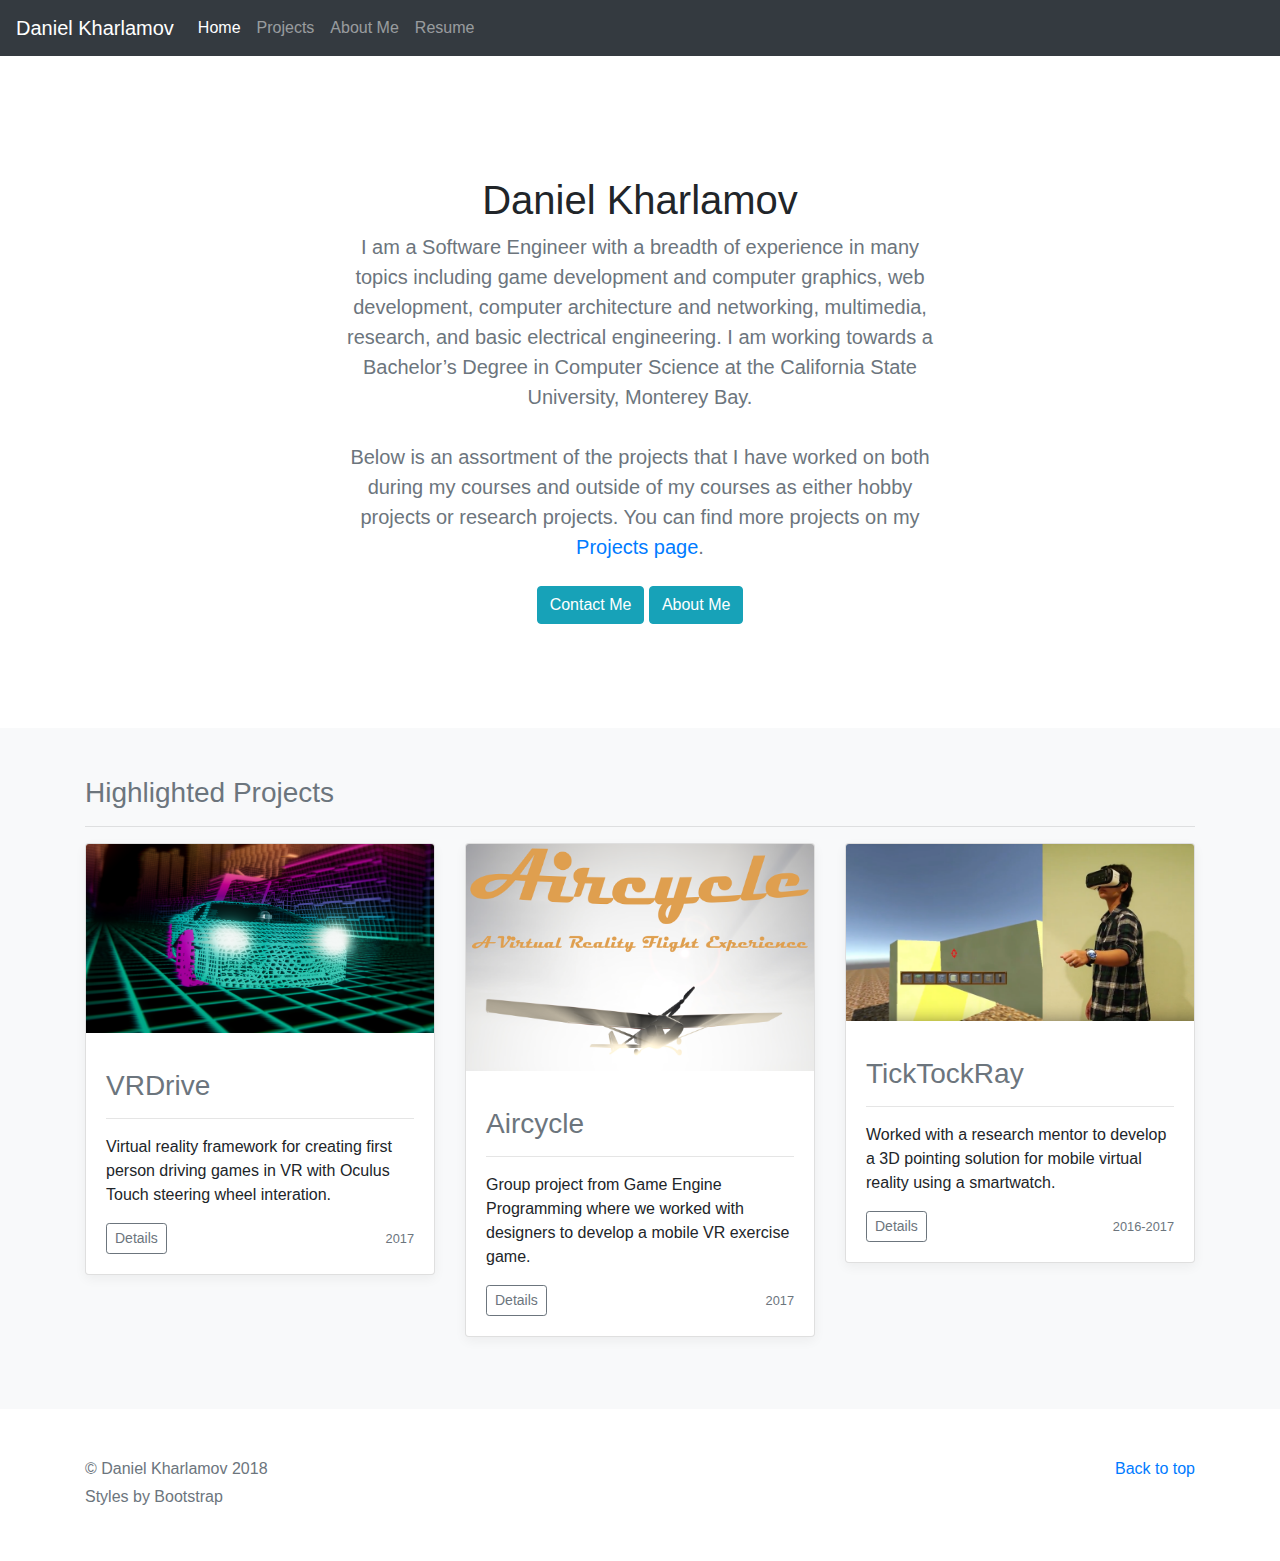
<file: index.html>
<!doctype html>
<html lang="en">
  <!-- The theme and styles of this site are designed and the work of bootstrap. I take
        no credit for the design and bootstrap related code. Only the personal content
        can be attributed to me, Daniel Kharlamov.-->
  <head>
    <meta charset="utf-8">
    <meta name="viewport" content="width=device-width, initial-scale=1, shrink-to-fit=no">
    <meta name="author" content="Daniel Kharlamov">
    <link rel="icon" href="img/favicon.png">

    <title>Daniel Kharlamov</title>
    <script src="https://code.jquery.com/jquery-3.2.1.slim.min.js" integrity="sha384-KJ3o2DKtIkvYIK3UENzmM7KCkRr/rE9/Qpg6aAZGJwFDMVNA/GpGFF93hXpG5KkN" crossorigin="anonymous"></script>
    <script src="https://cdnjs.cloudflare.com/ajax/libs/popper.js/1.12.9/umd/popper.min.js" integrity="sha384-ApNbgh9B+Y1QKtv3Rn7W3mgPxhU9K/ScQsAP7hUibX39j7fakFPskvXusvfa0b4Q" crossorigin="anonymous"></script>
    <script src="https://maxcdn.bootstrapcdn.com/bootstrap/4.0.0/js/bootstrap.min.js" integrity="sha384-JZR6Spejh4U02d8jOt6vLEHfe/JQGiRRSQQxSfFWpi1MquVdAyjUar5+76PVCmYl" crossorigin="anonymous"></script>
    <link rel="stylesheet" href="https://maxcdn.bootstrapcdn.com/bootstrap/4.0.0/css/bootstrap.min.css" integrity="sha384-Gn5384xqQ1aoWXA+058RXPxPg6fy4IWvTNh0E263XmFcJlSAwiGgFAW/dAiS6JXm" crossorigin="anonymous">

    <link href="css/styles.css" rel="stylesheet">
  </head>

  <body>

    <nav class="navbar navbar-expand-md navbar-dark bg-dark mb-4">
      <a class="navbar-brand" href="index.html">Daniel Kharlamov</a>
      <button class="navbar-toggler" type="button" data-toggle="collapse" data-target="#navbarCollapse" aria-controls="navbarCollapse" aria-expanded="false" aria-label="Toggle navigation">
        <span class="navbar-toggler-icon"></span>
      </button>
      <div class="collapse navbar-collapse" id="navbarCollapse">
        <ul class="navbar-nav mr-auto">
          <li class="nav-item active">
            <a class="nav-link" href="index.html">Home <span class="sr-only">(current)</span></a>
          </li>
          <li class="nav-item">
            <a class="nav-link" href="projects.html">Projects</a>
          </li>
          <li class="nav-item">
            <a class="nav-link" href="about.html">About Me</a>
          </li>
          <li class="nav-item">
            <a class="nav-link" href="resume.html">Resume</a>
          </li>
        </ul>
      </div>
    </nav>

    <main role="main">

      <section class="jumbotron text-center">
        <div class="container">
          <h1 class="jumbotron-heading">Daniel Kharlamov</h1>
          <p class="lead text-muted">
            I am a Software Engineer with a breadth of experience in many topics including game development and computer graphics, web development,
            computer architecture and networking, multimedia, research, and basic electrical engineering. I am working towards a Bachelor’s Degree in
            Computer Science at the California State University, Monterey Bay. <br><br>
            Below is an assortment of the projects that I have worked on both during my courses and outside of my courses as
            either hobby projects or research projects. You can find more projects on my <a href="projects.html">Projects page</a>.
          </p>
          <p>
            <a href="#" class="btn btn-info my-2">Contact Me</a>
            <a href="about.html" class="btn btn-info my-2">About Me</a>
          </p>
        </div>
      </section>

      <div class="album py-5 bg-light">
        <div class="container">

          <h3 class="text-muted">Highlighted Projects</h3>
          <hr>

          <div class="row">
            <div class="col-md-4">
              <div class="card mb-4 box-shadow">
                <img class="card-img-top" src="img/CST426VRDRIVE.png" alt="VRDrive">
                <div class="card-body">
                  <p class="card-text">

                    <h3 class="text-muted">VRDrive</h3>
                    <hr>

                    Virtual reality framework for creating first person driving games in VR with Oculus Touch steering wheel interation.</p>
                  <div class="d-flex justify-content-between align-items-center">
                    <div class="btn-group">
                      <a href="vrd.html"><button type="button" class="btn btn-sm btn-outline-secondary">Details</button></a>
                    </div>
                    <small class="text-muted">2017</small>
                  </div>
                </div>
              </div>
            </div>

            <div class="col-md-4">
              <div class="card mb-4 box-shadow">
                <img class="card-img-top" src="img/aircycle.png" alt="Card image cap">
                <div class="card-body">
                  <p class="card-text">

                    <h3 class="text-muted">Aircycle</h3>
                    <hr>
                    Group project from Game Engine Programming where we worked with designers to develop a mobile VR exercise game.</p>
                  <div class="d-flex justify-content-between align-items-center">
                    <div class="btn-group">
                      <a href="aircycle.html"><button type="button" class="btn btn-sm btn-outline-secondary">Details</button></a>
                    </div>
                    <small class="text-muted">2017</small>
                  </div>
                </div>
              </div>
            </div>

            <div class="col-md-4">
              <div class="card mb-4 box-shadow">
                <img class="card-img-top" src="img/tick.png" alt="Card image cap">
                <div class="card-body">
                  <p class="card-text">

                    <h3 class="text-muted">TickTockRay</h3>
                    <hr>
                    Worked with a research mentor to develop a 3D pointing solution for mobile virtual reality using a smartwatch.</p>
                  <div class="d-flex justify-content-between align-items-center">
                    <div class="btn-group">
                      <a href="ticktock.html"><button type="button" class="btn btn-sm btn-outline-secondary">Details</button></a>
                    </div>
                    <small class="text-muted">2016-2017</small>
                  </div>
                </div>
              </div>
            </div>


          </div>
        </div>
      </div>

    </main>

    <footer class="text-muted">
      <div class="container">
        <p class="float-right">
          <a href="#">Back to top</a>
        </p>
        <p>&copy; Daniel Kharlamov 2018</p>
        <p>Styles by Bootstrap</p>
      </div>
    </footer>

  </body>
</html>
</file>
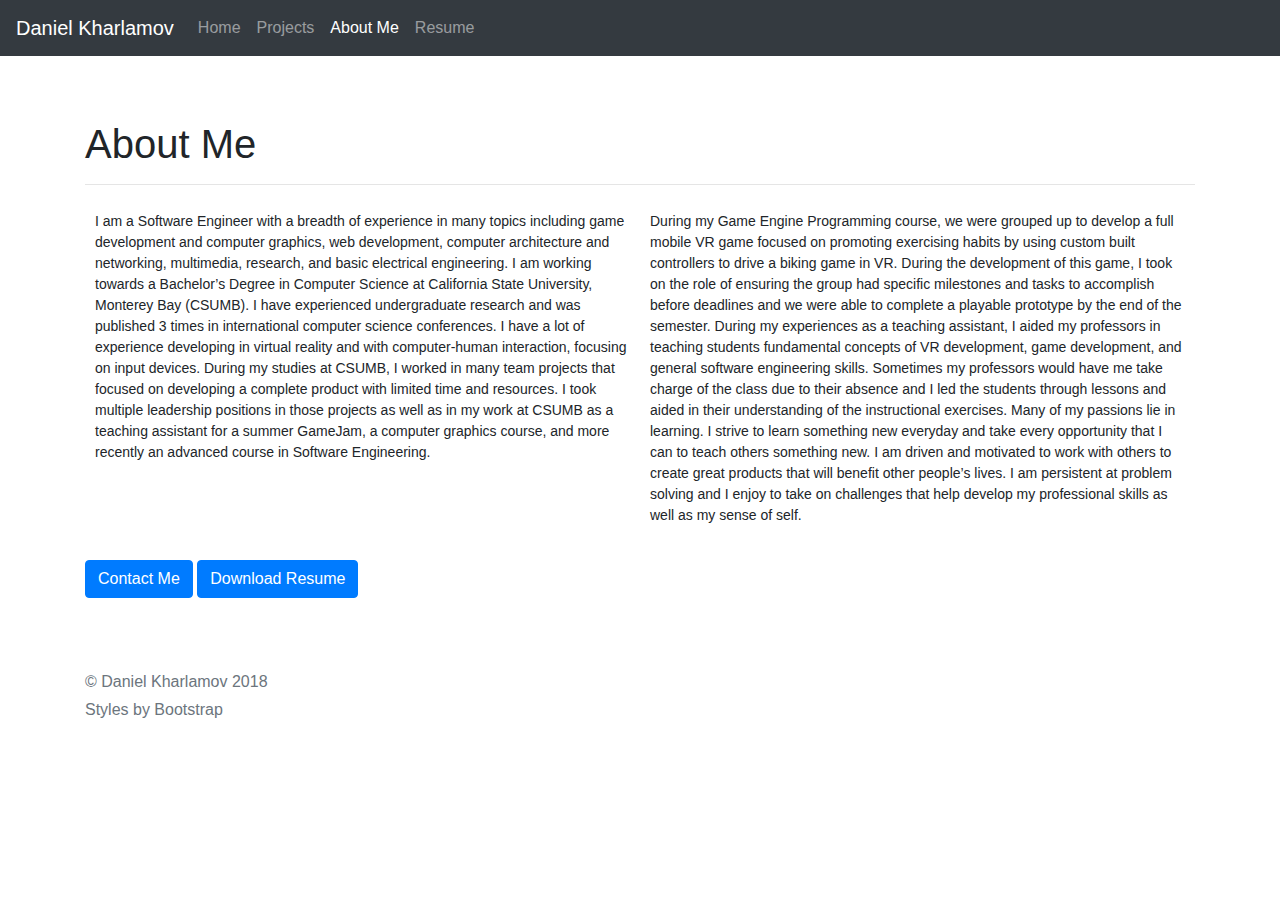
<file: about.html>
<!doctype html>
<html lang="en">
  <!-- The theme and styles of this site are designed and the work of bootstrap. I take
        no credit for the design and bootstrap related code. Only the personal content
        can be attributed to me, Daniel Kharlamov.-->
  <head>
    <meta charset="utf-8">
    <meta name="viewport" content="width=device-width, initial-scale=1, shrink-to-fit=no">
    <meta name="author" content="Daniel Kharlamov">
    <link rel="icon" href="img/favicon.png">

    <title>Daniel Kharlamov</title>
    <script src="https://code.jquery.com/jquery-3.2.1.slim.min.js" integrity="sha384-KJ3o2DKtIkvYIK3UENzmM7KCkRr/rE9/Qpg6aAZGJwFDMVNA/GpGFF93hXpG5KkN" crossorigin="anonymous"></script>
    <script src="https://cdnjs.cloudflare.com/ajax/libs/popper.js/1.12.9/umd/popper.min.js" integrity="sha384-ApNbgh9B+Y1QKtv3Rn7W3mgPxhU9K/ScQsAP7hUibX39j7fakFPskvXusvfa0b4Q" crossorigin="anonymous"></script>
    <script src="https://maxcdn.bootstrapcdn.com/bootstrap/4.0.0/js/bootstrap.min.js" integrity="sha384-JZR6Spejh4U02d8jOt6vLEHfe/JQGiRRSQQxSfFWpi1MquVdAyjUar5+76PVCmYl" crossorigin="anonymous"></script>
    <link rel="stylesheet" href="https://maxcdn.bootstrapcdn.com/bootstrap/4.0.0/css/bootstrap.min.css" integrity="sha384-Gn5384xqQ1aoWXA+058RXPxPg6fy4IWvTNh0E263XmFcJlSAwiGgFAW/dAiS6JXm" crossorigin="anonymous">

    <link href="css/styles.css" rel="stylesheet">
  </head>

  <body>

    <nav class="navbar navbar-expand-md navbar-dark bg-dark mb-4">
      <a class="navbar-brand" href="index.html">Daniel Kharlamov</a>
      <button class="navbar-toggler" type="button" data-toggle="collapse" data-target="#navbarCollapse" aria-controls="navbarCollapse" aria-expanded="false" aria-label="Toggle navigation">
        <span class="navbar-toggler-icon"></span>
      </button>
      <div class="collapse navbar-collapse" id="navbarCollapse">
        <ul class="navbar-nav mr-auto">
          <li class="nav-item">
            <a class="nav-link" href="index.html">Home</a>
          </li>
          <li class="nav-item">
            <a class="nav-link" href="projects.html">Projects</a>
          </li>
          <li class="nav-item active">
            <a class="nav-link" href="about.html">About Me <span class="sr-only">(current)</span></a>
          </li>
          <li class="nav-item">
            <a class="nav-link" href="resume.html">Resume</a>
          </li>
        </ul>
      </div>
    </nav>

    <main role="main">

      <section style="padding-top: 40px">
        <div class="container">
          <h1 class="jumbotron-heading">About Me</h1>
          <hr>

          <div class="arow">
            <div class="acolumn">
                <p class="lead" style="font-size:14px">
                  I am a Software Engineer with a breadth of experience in many topics including game development and computer graphics, web development, computer architecture and networking, multimedia, research, and basic electrical engineering. I am working towards a Bachelor’s Degree in Computer Science at California State University, Monterey Bay (CSUMB). I have experienced undergraduate research and was published 3 times in international computer science conferences. I have a lot of experience developing in virtual reality and with computer-human interaction, focusing on input devices. During my studies at CSUMB, I worked in many team projects that focused on developing a complete product with limited time and resources. I took multiple leadership positions in those projects as well as in my work at CSUMB as a teaching assistant for a summer GameJam, a computer graphics course, and more recently an advanced course in Software Engineering.
                </p>
              </div>
            <div class="acolumn">
                <p class="lead" style="font-size:14px">
                  During my Game Engine Programming course, we were grouped up to develop a full mobile VR game focused on promoting exercising habits by using custom built controllers to drive a biking game in VR. During the development of this game, I took on the role of ensuring the group had specific milestones and tasks to accomplish before deadlines and we were able to complete a playable prototype by the end of the semester. During my experiences as a teaching assistant, I aided my professors in teaching students fundamental concepts of VR development, game development, and general software engineering skills. Sometimes my professors would have me take charge of the class due to their absence and I led the students through lessons and aided in their understanding of the instructional exercises. Many of my passions lie in learning. I strive to learn something new everyday and take every opportunity that I can to teach others something new. I am driven and motivated to work with others to create great products that will benefit other people’s lives. I am persistent at problem solving and I enjoy to take on challenges that help develop my professional skills as well as my sense of self.
                </p>
            </div>
          </div>


          <p>
            <a href="#" class="btn btn-primary my-2">Contact Me</a>
            <a href="content/DanielKharlamovResume.pdf" class="btn btn-primary my-2">Download Resume</a>
          </p>
        </div>
      </section>


    </main>

    <footer class="text-muted">
      <div class="container">
        <p class="float-right">
        </p>
        <p>&copy; Daniel Kharlamov 2018</p>
        <p>Styles by Bootstrap</p>
      </div>
    </footer>

  </body>
</html>
</file>
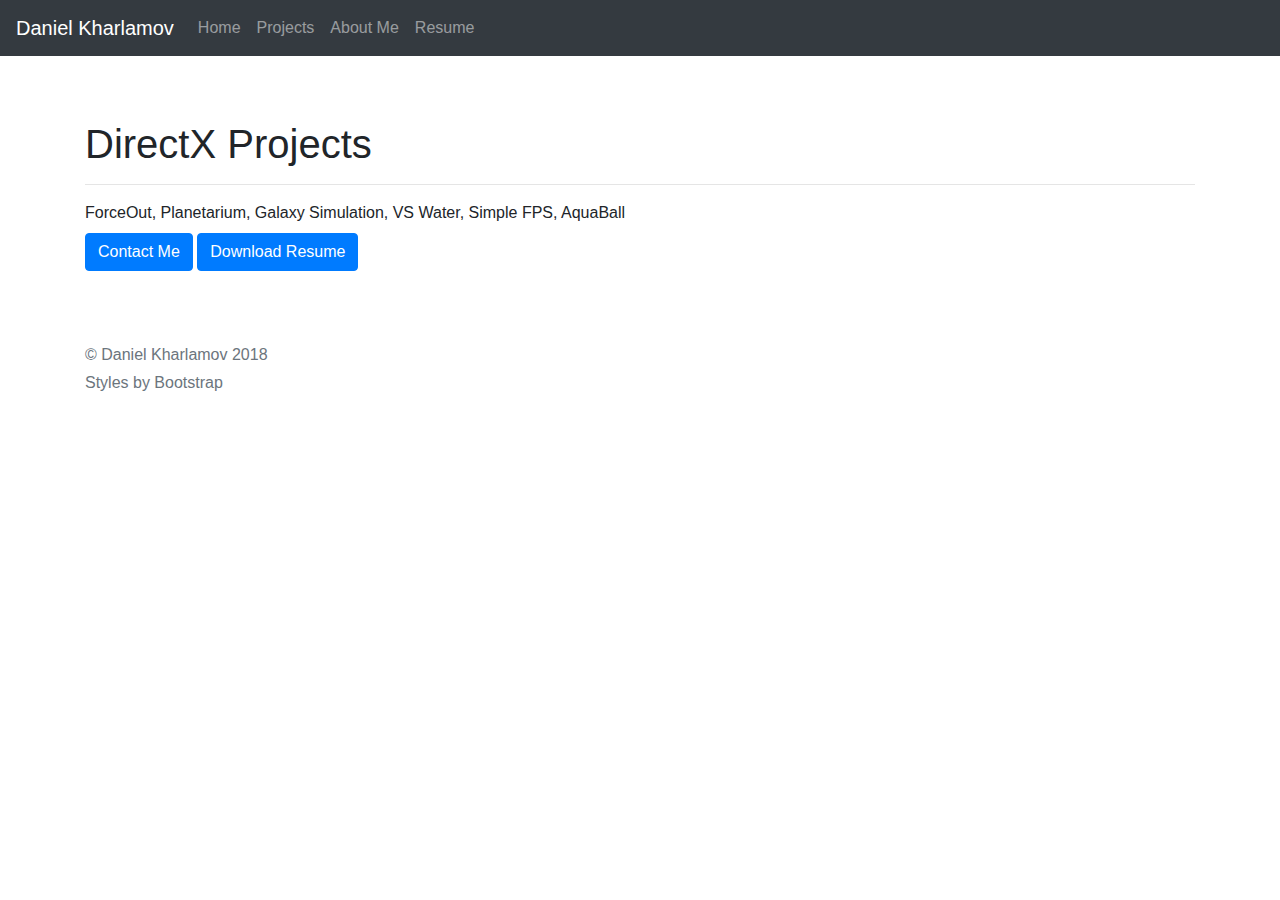
<file: directx.html>
<!doctype html>
<html lang="en">
  <!-- The theme and styles of this site are designed and the work of bootstrap. I take
        no credit for the design and bootstrap related code. Only the personal content
        can be attributed to me, Daniel Kharlamov.-->
  <head>
    <meta charset="utf-8">
    <meta name="viewport" content="width=device-width, initial-scale=1, shrink-to-fit=no">
    <meta name="author" content="Daniel Kharlamov">
    <link rel="icon" href="img/favicon.png">

    <title>Daniel Kharlamov</title>
    <script src="https://code.jquery.com/jquery-3.2.1.slim.min.js" integrity="sha384-KJ3o2DKtIkvYIK3UENzmM7KCkRr/rE9/Qpg6aAZGJwFDMVNA/GpGFF93hXpG5KkN" crossorigin="anonymous"></script>
    <script src="https://cdnjs.cloudflare.com/ajax/libs/popper.js/1.12.9/umd/popper.min.js" integrity="sha384-ApNbgh9B+Y1QKtv3Rn7W3mgPxhU9K/ScQsAP7hUibX39j7fakFPskvXusvfa0b4Q" crossorigin="anonymous"></script>
    <script src="https://maxcdn.bootstrapcdn.com/bootstrap/4.0.0/js/bootstrap.min.js" integrity="sha384-JZR6Spejh4U02d8jOt6vLEHfe/JQGiRRSQQxSfFWpi1MquVdAyjUar5+76PVCmYl" crossorigin="anonymous"></script>
    <link rel="stylesheet" href="https://maxcdn.bootstrapcdn.com/bootstrap/4.0.0/css/bootstrap.min.css" integrity="sha384-Gn5384xqQ1aoWXA+058RXPxPg6fy4IWvTNh0E263XmFcJlSAwiGgFAW/dAiS6JXm" crossorigin="anonymous">

    <link href="css/styles.css" rel="stylesheet">
  </head>

  <body>

    <nav class="navbar navbar-expand-md navbar-dark bg-dark mb-4">
      <a class="navbar-brand" href="index.html">Daniel Kharlamov</a>
      <button class="navbar-toggler" type="button" data-toggle="collapse" data-target="#navbarCollapse" aria-controls="navbarCollapse" aria-expanded="false" aria-label="Toggle navigation">
        <span class="navbar-toggler-icon"></span>
      </button>
      <div class="collapse navbar-collapse" id="navbarCollapse">
        <ul class="navbar-nav mr-auto">
          <li class="nav-item">
            <a class="nav-link" href="index.html">Home</a>
          </li>
          <li class="nav-item">
            <a class="nav-link" href="projects.html">Projects</a>
          </li>
          <li class="nav-item">
            <a class="nav-link" href="about.html">About Me</a>
          </li>
          <li class="nav-item">
            <a class="nav-link" href="resume.html">Resume</a>
          </li>
        </ul>
      </div>
    </nav>

    <main role="main">

      <section style="padding-top: 40px">
        <div class="container">
          <h1 class="jumbotron-heading">DirectX Projects</h1>
          <hr>

          ForceOut, Planetarium, Galaxy Simulation, VS Water, Simple FPS,
          AquaBall


          <p>
            <a href="#" class="btn btn-primary my-2">Contact Me</a>
            <a href="content/DanielKharlamovResume.pdf" class="btn btn-primary my-2">Download Resume</a>
          </p>
        </div>
      </section>


    </main>

    <footer class="text-muted">
      <div class="container">
        <p class="float-right">
        </p>
        <p>&copy; Daniel Kharlamov 2018</p>
        <p>Styles by Bootstrap</p>
      </div>
    </footer>

  </body>
</html>
</file>
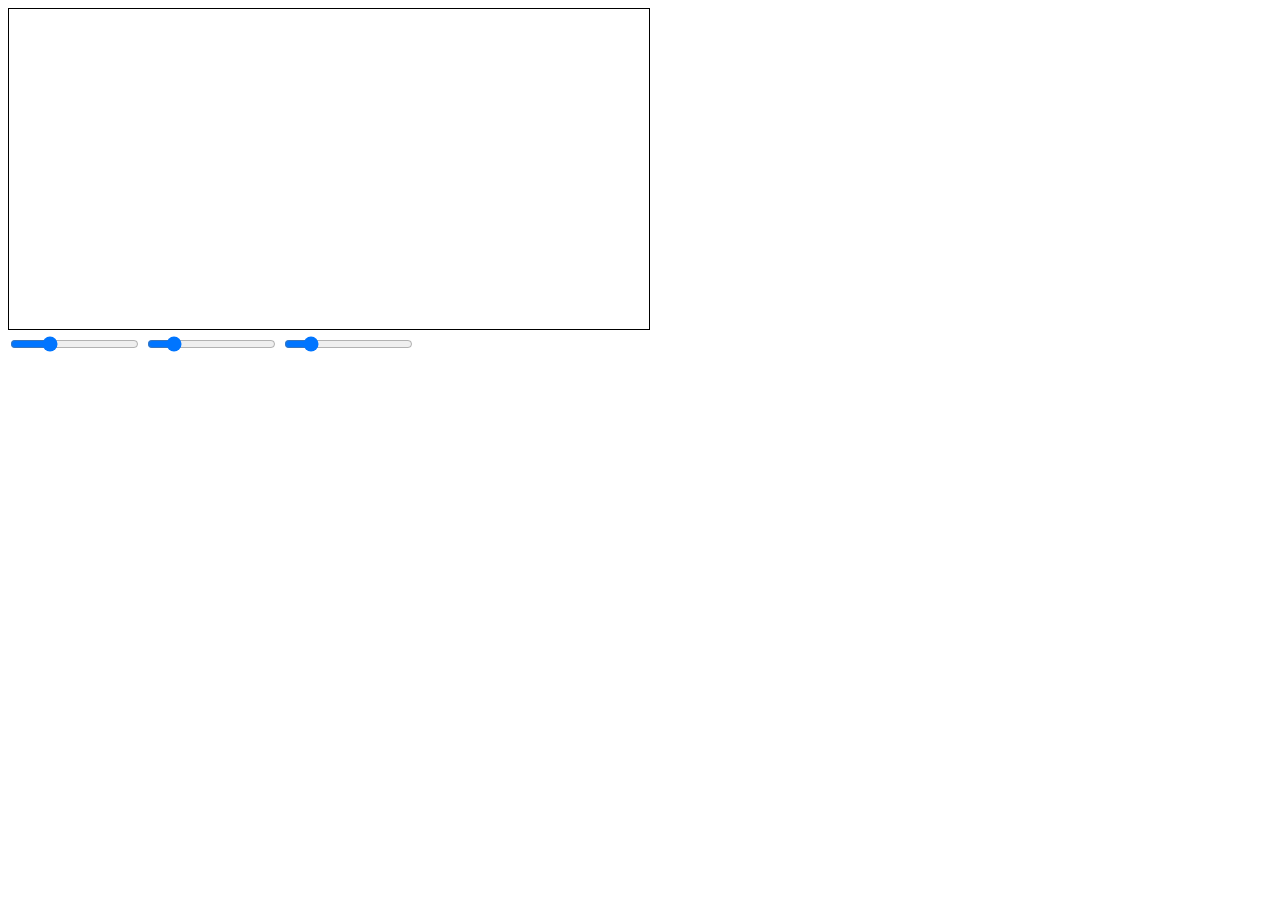
<file: koch.html>
<!DOCTYPE html>
<html>


<head>
    <script src="https://code.jquery.com/jquery-3.2.1.slim.min.js" integrity="sha384-KJ3o2DKtIkvYIK3UENzmM7KCkRr/rE9/Qpg6aAZGJwFDMVNA/GpGFF93hXpG5KkN" crossorigin="anonymous"></script>
</head>


<body>

    <canvas id="kochviewer" width="640" height="320" style="border:1px solid #000000;">
    </canvas>

    <br>
    <input id="level" type="range" min="0" max="7" value="2">

    <input id="angleA" type="range" min="0" max="360" value="60">

    <input id="angleB" type="range" min="0" max="360" value="60">

    <div id="ruleset">
    </div>

    <div id="console">
    </div>

    <script type="text/javascript">
        class Vector {
            constructor(x, y) {
                this.x = x;
                this.y = y;
            }
            add(other){
                return new Vector(this.x + other.x, this.y + other.y);
            }

            rotate(theta){
                let newX = (this.x * Math.cos(theta)) - (this.y * Math.sin(theta));
                let newY = (this.x * Math.sin(theta)) + (this.y * Math.cos(theta));
                return new Vector(newX, newY);
            }

        }

        class Rule {
            constructor(character, rotation){
              this.character = character;
              this.rotation = rotation;
            }

        }



        var c = document.getElementById("kochviewer");
        var ctx = c.getContext("2d");

        var from = new Vector(0,0);
        var to = new Vector(200,200);

        let rules = new Array();
        rules['f'] = 0;
        rules['g'] = 0;
        rules['+'] = -1.0472 * 2;
        rules['-'] = 1.0472 * 2;


        function drawUI(){

          for (var key in rules) {
            $("#ruleset").append(key + "&nbsp<input type='text' id='" + key + "' value='" + rules[key] + "'><br>");
          }
        }
        drawUI();

        function drawLine(from, to, context) {
            context.beginPath();
            context.moveTo(from.x, from.y);
            context.lineTo(to.x, to.y);
            context.stroke();
        }


        function drawKoch(origin, length, sentence){

            var instructions = sentence.split("");

            var currentPos = origin;
            var forward = new Vector(0, length);

            instructions.forEach(function(instruction){

                var rule = rules[instruction];

                if(rule == 0){
                  drawLine(currentPos, currentPos.add(forward), ctx);
                  currentPos = currentPos.add(forward);
                }else{
                  forward = forward.rotate(rule);
                }
            });

        }

        function generateSentence(start, iters){

            var finalSentence = start;

            if(iters == 0){
                return finalSentence;
            }

            var startParse = start.split("");

            for(var i = 0; i < startParse.length; i++){

                if(startParse[i] == "f"){
                    startParse[i] = "f-g+f+g-f";
                }

                if(startParse[i] == "g"){
                    startParse[i] = "gg";
                }

            }

            return generateSentence(startParse.join(""), iters - 1);

        }

        let alphabet = [];
        alphabet[0] = "f";
        alphabet[1] = "g";
        alphabet[2] = "+";
        alphabet[3] = "-";

        let startingPoint = "f--f--f";

        let ruleSet = "f>f+f--f+f";

        drawKoch(new Vector(600,250), ((400 / 5) * (5 * Math.pow(4/9, 2))), generateSentence(startingPoint, 2));

        $("#level").mousemove(function(){

            var numIters = $("#level").val();

            ctx.clearRect(0, 0, c.width, c.height);

            let mainSentence = generateSentence(startingPoint, numIters);

            let size = (400 / 5) * (5 * Math.pow(4/9, numIters));

            drawKoch(new Vector(200,50), size, mainSentence);

            $("#console").empty();
            $("#console").append(mainSentence);

        })


    </script>
</body>


</html>
</file>
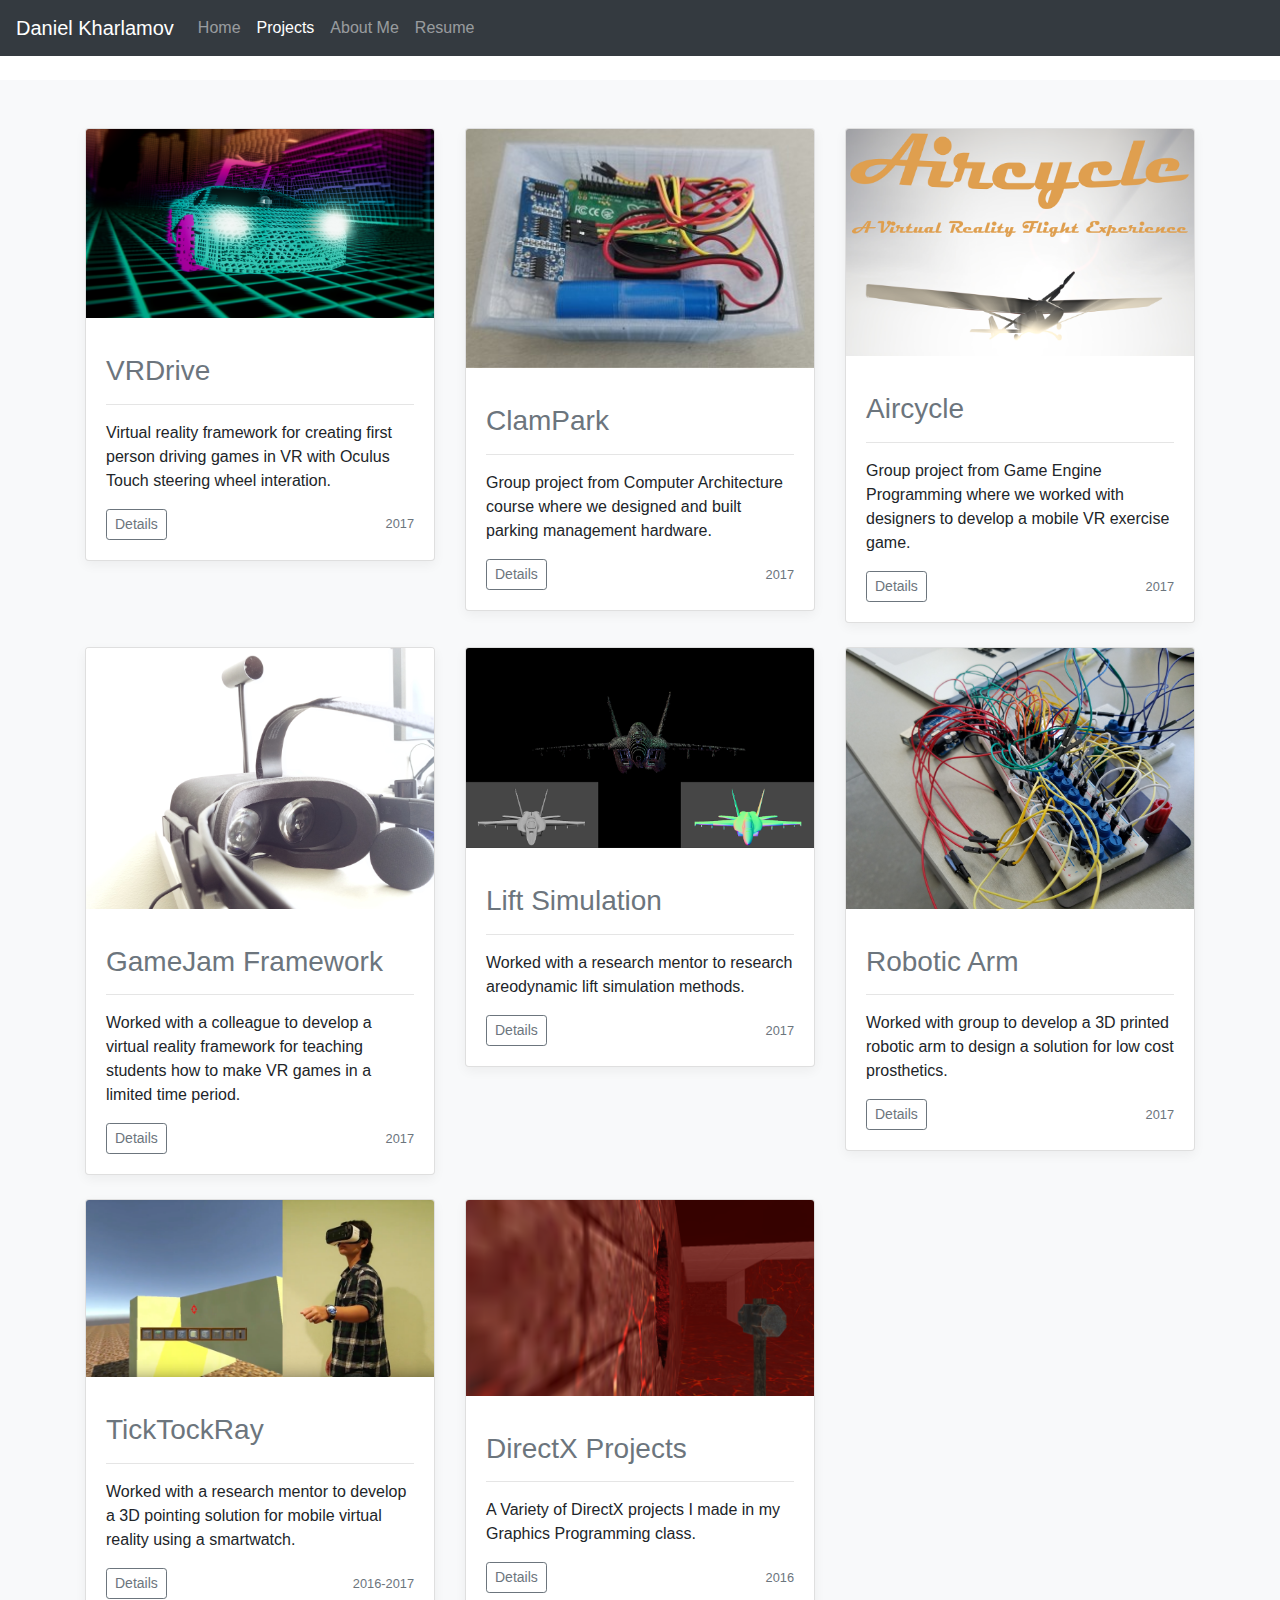
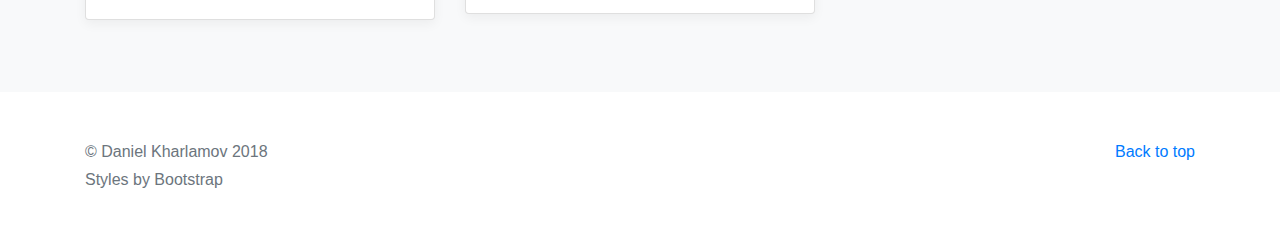
<file: projects.html>
<!doctype html>
<html lang="en">
  <!-- The theme and styles of this site are designed and the work of bootstrap. I take
        no credit for the design and bootstrap related code. Only the personal content
        can be attributed to me, Daniel Kharlamov.-->
  <head>
    <meta charset="utf-8">
    <meta name="viewport" content="width=device-width, initial-scale=1, shrink-to-fit=no">
    <meta name="author" content="Daniel Kharlamov">
    <link rel="icon" href="img/favicon.png">

    <title>Daniel Kharlamov</title>
    <script src="https://code.jquery.com/jquery-3.2.1.slim.min.js" integrity="sha384-KJ3o2DKtIkvYIK3UENzmM7KCkRr/rE9/Qpg6aAZGJwFDMVNA/GpGFF93hXpG5KkN" crossorigin="anonymous"></script>
    <script src="https://cdnjs.cloudflare.com/ajax/libs/popper.js/1.12.9/umd/popper.min.js" integrity="sha384-ApNbgh9B+Y1QKtv3Rn7W3mgPxhU9K/ScQsAP7hUibX39j7fakFPskvXusvfa0b4Q" crossorigin="anonymous"></script>
    <script src="https://maxcdn.bootstrapcdn.com/bootstrap/4.0.0/js/bootstrap.min.js" integrity="sha384-JZR6Spejh4U02d8jOt6vLEHfe/JQGiRRSQQxSfFWpi1MquVdAyjUar5+76PVCmYl" crossorigin="anonymous"></script>
    <link rel="stylesheet" href="https://maxcdn.bootstrapcdn.com/bootstrap/4.0.0/css/bootstrap.min.css" integrity="sha384-Gn5384xqQ1aoWXA+058RXPxPg6fy4IWvTNh0E263XmFcJlSAwiGgFAW/dAiS6JXm" crossorigin="anonymous">

    <link href="css/styles.css" rel="stylesheet">
  </head>

  <body>

    <nav class="navbar navbar-expand-md navbar-dark bg-dark mb-4">
      <a class="navbar-brand" href="index.html">Daniel Kharlamov</a>
      <button class="navbar-toggler" type="button" data-toggle="collapse" data-target="#navbarCollapse" aria-controls="navbarCollapse" aria-expanded="false" aria-label="Toggle navigation">
        <span class="navbar-toggler-icon"></span>
      </button>
      <div class="collapse navbar-collapse" id="navbarCollapse">
        <ul class="navbar-nav mr-auto">
          <li class="nav-item">
            <a class="nav-link" href="index.html">Home</a>
          </li>
          <li class="nav-item active">
            <a class="nav-link" href="projects.html">Projects <span class="sr-only">(current)</span></a>
          </li>
          <li class="nav-item">
            <a class="nav-link" href="about.html">About Me</a>
          </li>
          <li class="nav-item">
            <a class="nav-link" href="resume.html">Resume</a>
          </li>
        </ul>
      </div>
    </nav>

    <main role="main">

      <div class="album py-5 bg-light">
        <div class="container">

          <div class="row">
            <div class="col-md-4">
              <div class="card mb-4 box-shadow">
                <img class="card-img-top" src="img/CST426VRDRIVE.png" alt="VRDrive">
                <div class="card-body">
                  <p class="card-text">

                    <h3 class="text-muted">VRDrive</h3>
                    <hr>

                    Virtual reality framework for creating first person driving games in VR with Oculus Touch steering wheel interation.</p>
                  <div class="d-flex justify-content-between align-items-center">
                    <div class="btn-group">
                      <a href="vrd.html"><button type="button" class="btn btn-sm btn-outline-secondary">Details</button></a>
                    </div>
                    <small class="text-muted">2017</small>
                  </div>
                </div>
              </div>
            </div>


            <div class="col-md-4">
              <div class="card mb-4 box-shadow">
                <img class="card-img-top" src="img/clampark.jpg" alt="Card image cap">
                <div class="card-body">
                  <p class="card-text">

                    <h3 class="text-muted">ClamPark</h3>
                    <hr>

                    Group project from Computer Architecture course where we designed and built parking management hardware.
                  </p>
                  <div class="d-flex justify-content-between align-items-center">
                    <div class="btn-group">
                      <button type="button" class="btn btn-sm btn-outline-secondary">Details</button>
                    </div>
                    <small class="text-muted">2017</small>
                  </div>
                </div>
              </div>
            </div>

            <div class="col-md-4">
              <div class="card mb-4 box-shadow">
                <img class="card-img-top" src="img/aircycle.png" alt="Card image cap">
                <div class="card-body">
                  <p class="card-text">

                    <h3 class="text-muted">Aircycle</h3>
                    <hr>
                    Group project from Game Engine Programming where we worked with designers to develop a mobile VR exercise game.</p>
                  <div class="d-flex justify-content-between align-items-center">
                    <div class="btn-group">
                      <a href="aircycle.html"><button type="button" class="btn btn-sm btn-outline-secondary">Details</button></a>
                    </div>
                    <small class="text-muted">2017</small>
                  </div>
                </div>
              </div>
            </div>


            <div class="col-md-4">
              <div class="card mb-4 box-shadow">
                <img class="card-img-top" src="img/vrgj.jpg" alt="Card image cap">
                <div class="card-body">
                  <p class="card-text">

                    <h3 class="text-muted">GameJam Framework</h3>
                    <hr>
                    Worked with a colleague to develop a virtual reality framework for teaching students how to make VR games in a limited time period.</p>
                  <div class="d-flex justify-content-between align-items-center">
                    <div class="btn-group">
                      <button type="button" class="btn btn-sm btn-outline-secondary">Details</button>
                    </div>
                    <small class="text-muted">2017</small>
                  </div>
                </div>
              </div>
            </div>

            <div class="col-md-4">
              <div class="card mb-4 box-shadow">
                <img class="card-img-top" src="img/lift.png" alt="Card image cap">
                <div class="card-body">
                  <p class="card-text">

                    <h3 class="text-muted">Lift Simulation</h3>
                    <hr>
                    Worked with a research mentor to research areodynamic lift simulation methods.</p>
                  <div class="d-flex justify-content-between align-items-center">
                    <div class="btn-group">
                      <button type="button" class="btn btn-sm btn-outline-secondary">Details</button>
                    </div>
                    <small class="text-muted">2017</small>
                  </div>
                </div>
              </div>
            </div>


            <div class="col-md-4">
              <div class="card mb-4 box-shadow">
                <img class="card-img-top" src="img/robotic_arm.jpg" alt="Card image cap">
                <div class="card-body">
                  <p class="card-text">

                    <h3 class="text-muted">Robotic Arm</h3>
                    <hr>
                    Worked with group to develop a 3D printed robotic arm to design a solution for low cost prosthetics.</p>
                  <div class="d-flex justify-content-between align-items-center">
                    <div class="btn-group">
                      <button type="button" class="btn btn-sm btn-outline-secondary">Details</button>
                    </div>
                    <small class="text-muted">2017</small>
                  </div>
                </div>
              </div>
            </div>


            <div class="col-md-4">
              <div class="card mb-4 box-shadow">
                <img class="card-img-top" src="img/tick.png" alt="Card image cap">
                <div class="card-body">
                  <p class="card-text">

                    <h3 class="text-muted">TickTockRay</h3>
                    <hr>
                    Worked with a research mentor to develop a 3D pointing solution for mobile virtual reality using a smartwatch.</p>
                  <div class="d-flex justify-content-between align-items-center">
                    <div class="btn-group">
                      <a href="ticktock.html"><button type="button" class="btn btn-sm btn-outline-secondary">Details</button></a>
                    </div>
                    <small class="text-muted">2016-2017</small>
                  </div>
                </div>
              </div>
            </div>


            <div class="col-md-4">
              <div class="card mb-4 box-shadow">
                <img class="card-img-top" src="img/forceout.png" alt="Card image cap">
                <div class="card-body">
                  <p class="card-text">

                    <h3 class="text-muted">DirectX Projects</h3>
                    <hr>
                    A Variety of DirectX projects I made in my Graphics Programming class.</p>
                  <div class="d-flex justify-content-between align-items-center">
                    <div class="btn-group">
                      <button type="button" class="btn btn-sm btn-outline-secondary">Details</button>
                    </div>
                    <small class="text-muted">2016</small>
                  </div>
                </div>
              </div>
            </div>


          </div>
        </div>
      </div>

    </main>

    <footer class="text-muted">
      <div class="container">
        <p class="float-right">
          <a href="#">Back to top</a>
        </p>
        <p>&copy; Daniel Kharlamov 2018</p>
        <p>Styles by Bootstrap</p>
      </div>
    </footer>

  </body>
</html>
</file>
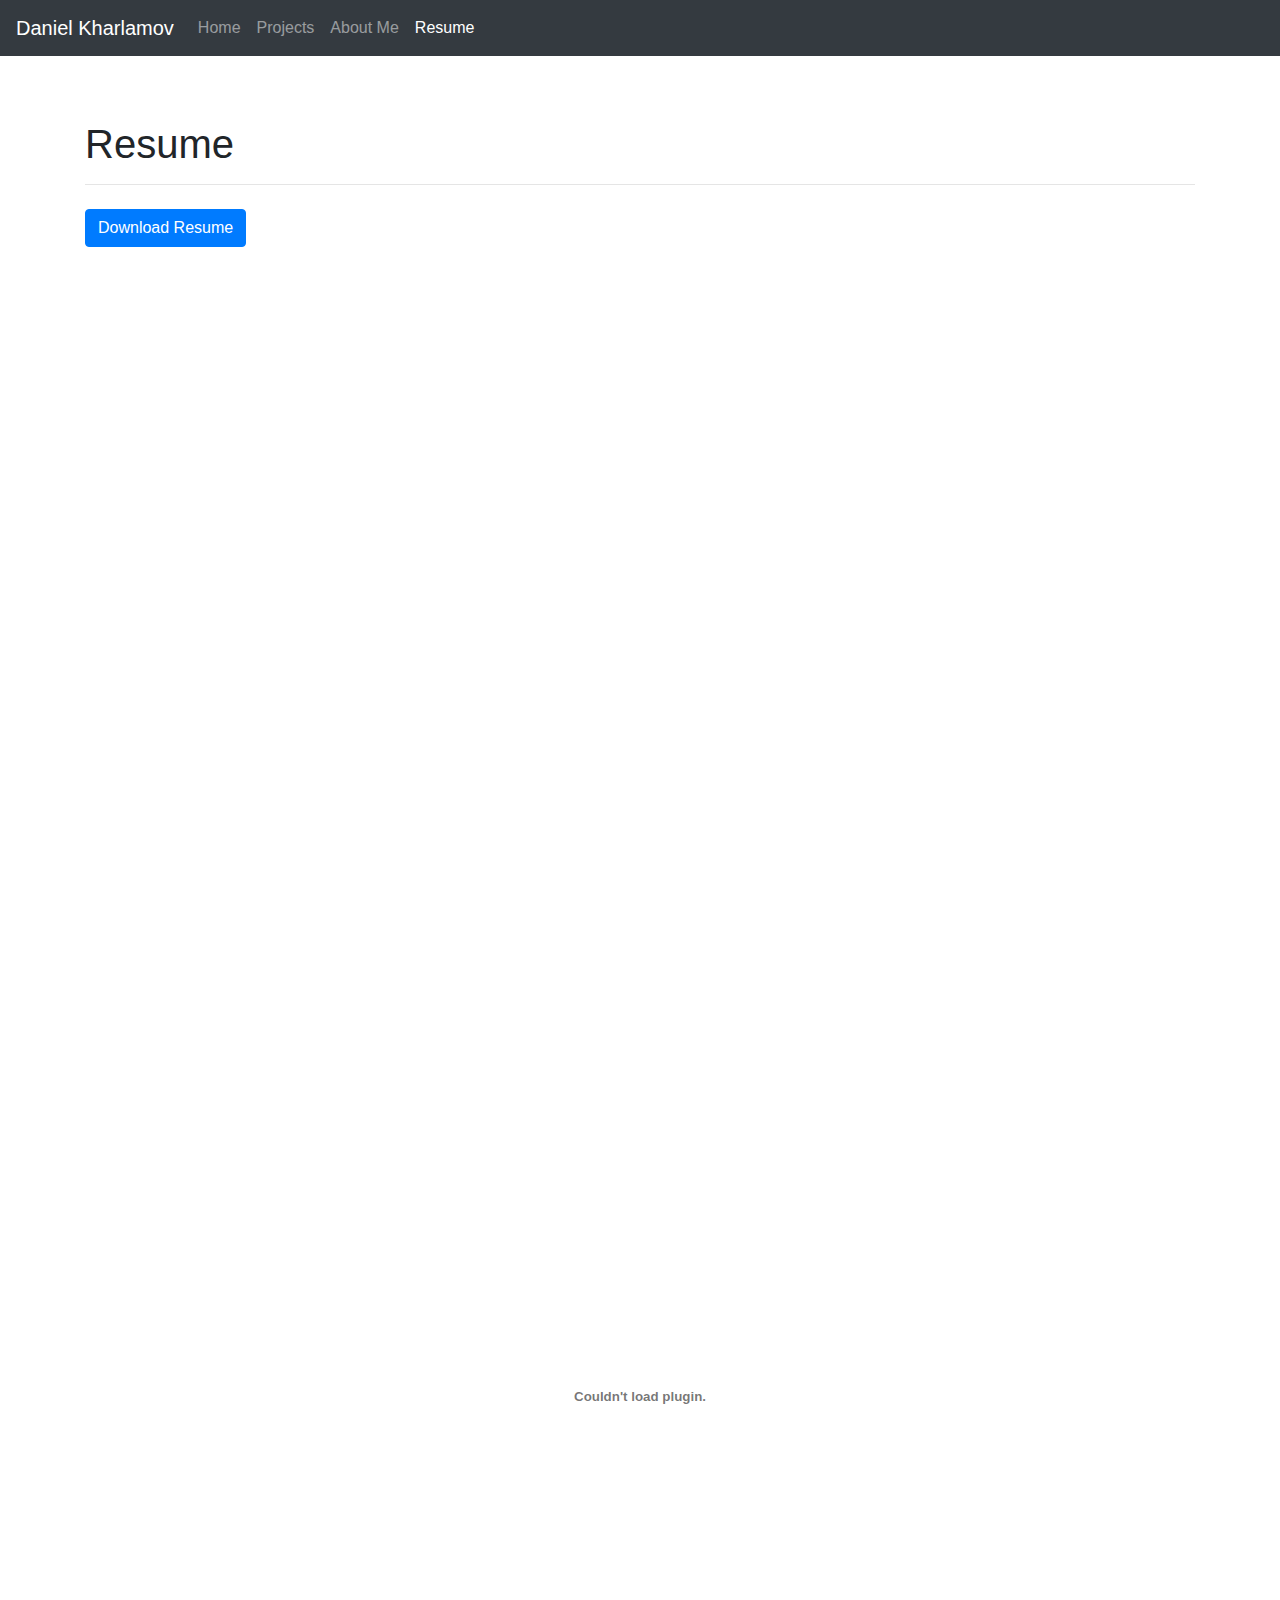
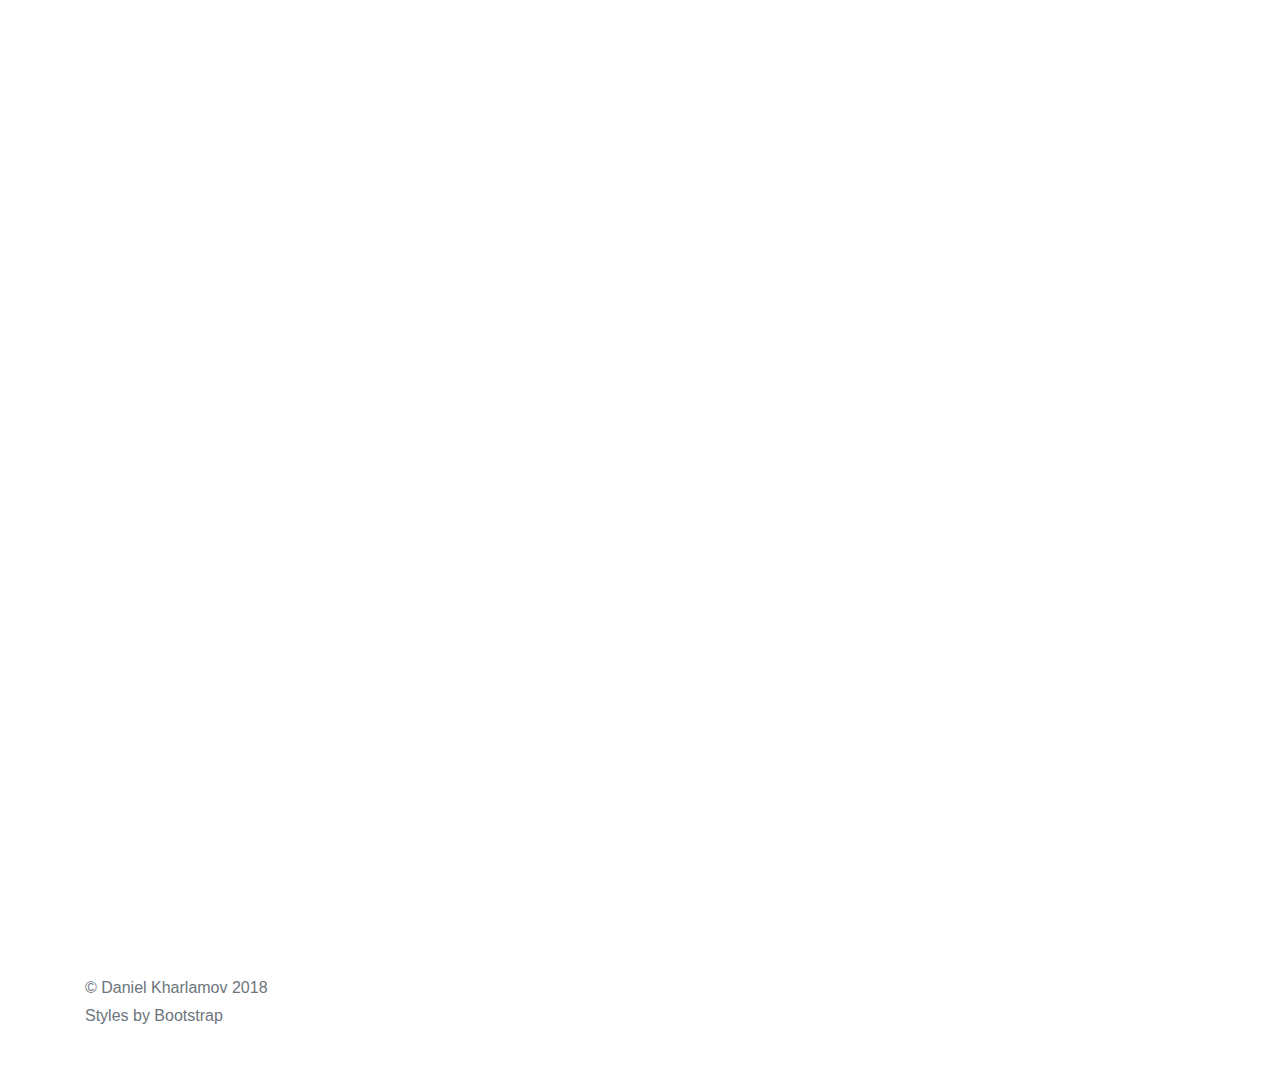
<file: resume.html>
<!doctype html>
<html lang="en">
  <!-- The theme and styles of this site are designed and the work of bootstrap. I take
        no credit for the design and bootstrap related code. Only the personal content
        can be attributed to me, Daniel Kharlamov.-->
  <head>
    <meta charset="utf-8">
    <meta name="viewport" content="width=device-width, initial-scale=1, shrink-to-fit=no">
    <meta name="author" content="Daniel Kharlamov">
    <link rel="icon" href="img/favicon.png">

    <title>Daniel Kharlamov</title>
    <script src="https://code.jquery.com/jquery-3.2.1.slim.min.js" integrity="sha384-KJ3o2DKtIkvYIK3UENzmM7KCkRr/rE9/Qpg6aAZGJwFDMVNA/GpGFF93hXpG5KkN" crossorigin="anonymous"></script>
    <script src="https://cdnjs.cloudflare.com/ajax/libs/popper.js/1.12.9/umd/popper.min.js" integrity="sha384-ApNbgh9B+Y1QKtv3Rn7W3mgPxhU9K/ScQsAP7hUibX39j7fakFPskvXusvfa0b4Q" crossorigin="anonymous"></script>
    <script src="https://maxcdn.bootstrapcdn.com/bootstrap/4.0.0/js/bootstrap.min.js" integrity="sha384-JZR6Spejh4U02d8jOt6vLEHfe/JQGiRRSQQxSfFWpi1MquVdAyjUar5+76PVCmYl" crossorigin="anonymous"></script>
    <link rel="stylesheet" href="https://maxcdn.bootstrapcdn.com/bootstrap/4.0.0/css/bootstrap.min.css" integrity="sha384-Gn5384xqQ1aoWXA+058RXPxPg6fy4IWvTNh0E263XmFcJlSAwiGgFAW/dAiS6JXm" crossorigin="anonymous">

    <link href="css/styles.css" rel="stylesheet">
  </head>

  <body>

    <nav class="navbar navbar-expand-md navbar-dark bg-dark mb-4">
      <a class="navbar-brand" href="index.html">Daniel Kharlamov</a>
      <button class="navbar-toggler" type="button" data-toggle="collapse" data-target="#navbarCollapse" aria-controls="navbarCollapse" aria-expanded="false" aria-label="Toggle navigation">
        <span class="navbar-toggler-icon"></span>
      </button>
      <div class="collapse navbar-collapse" id="navbarCollapse">
        <ul class="navbar-nav mr-auto">
          <li class="nav-item">
            <a class="nav-link" href="index.html">Home</a>
          </li>
          <li class="nav-item">
            <a class="nav-link" href="projects.html">Projects</a>
          </li>
          <li class="nav-item">
            <a class="nav-link" href="about.html">About Me</a>
          </li>
          <li class="nav-item active">
            <a class="nav-link" href="resume.html">Resume <span class="sr-only">(current)</span></a>
          </li>
        </ul>
      </div>
    </nav>

    <main role="main">

      <section style="padding-top: 40px">
        <div class="container">
          <h1 class="jumbotron-heading">Resume</h1>
          <hr>
          <p>
            <a href="content/DanielKharlamovResume.pdf" class="btn btn-primary my-2">Download Resume</a>
          </p>
          <object id="pdfview" data="content/DanielKharlamovResume.pdf">
          </object>
        </div>
      </section>


    </main>

    <footer class="text-muted">
      <div class="container">
        <p class="float-right">
        </p>
        <p>&copy; Daniel Kharlamov 2018</p>
        <p>Styles by Bootstrap</p>
      </div>
    </footer>

  </body>
</html>
</file>
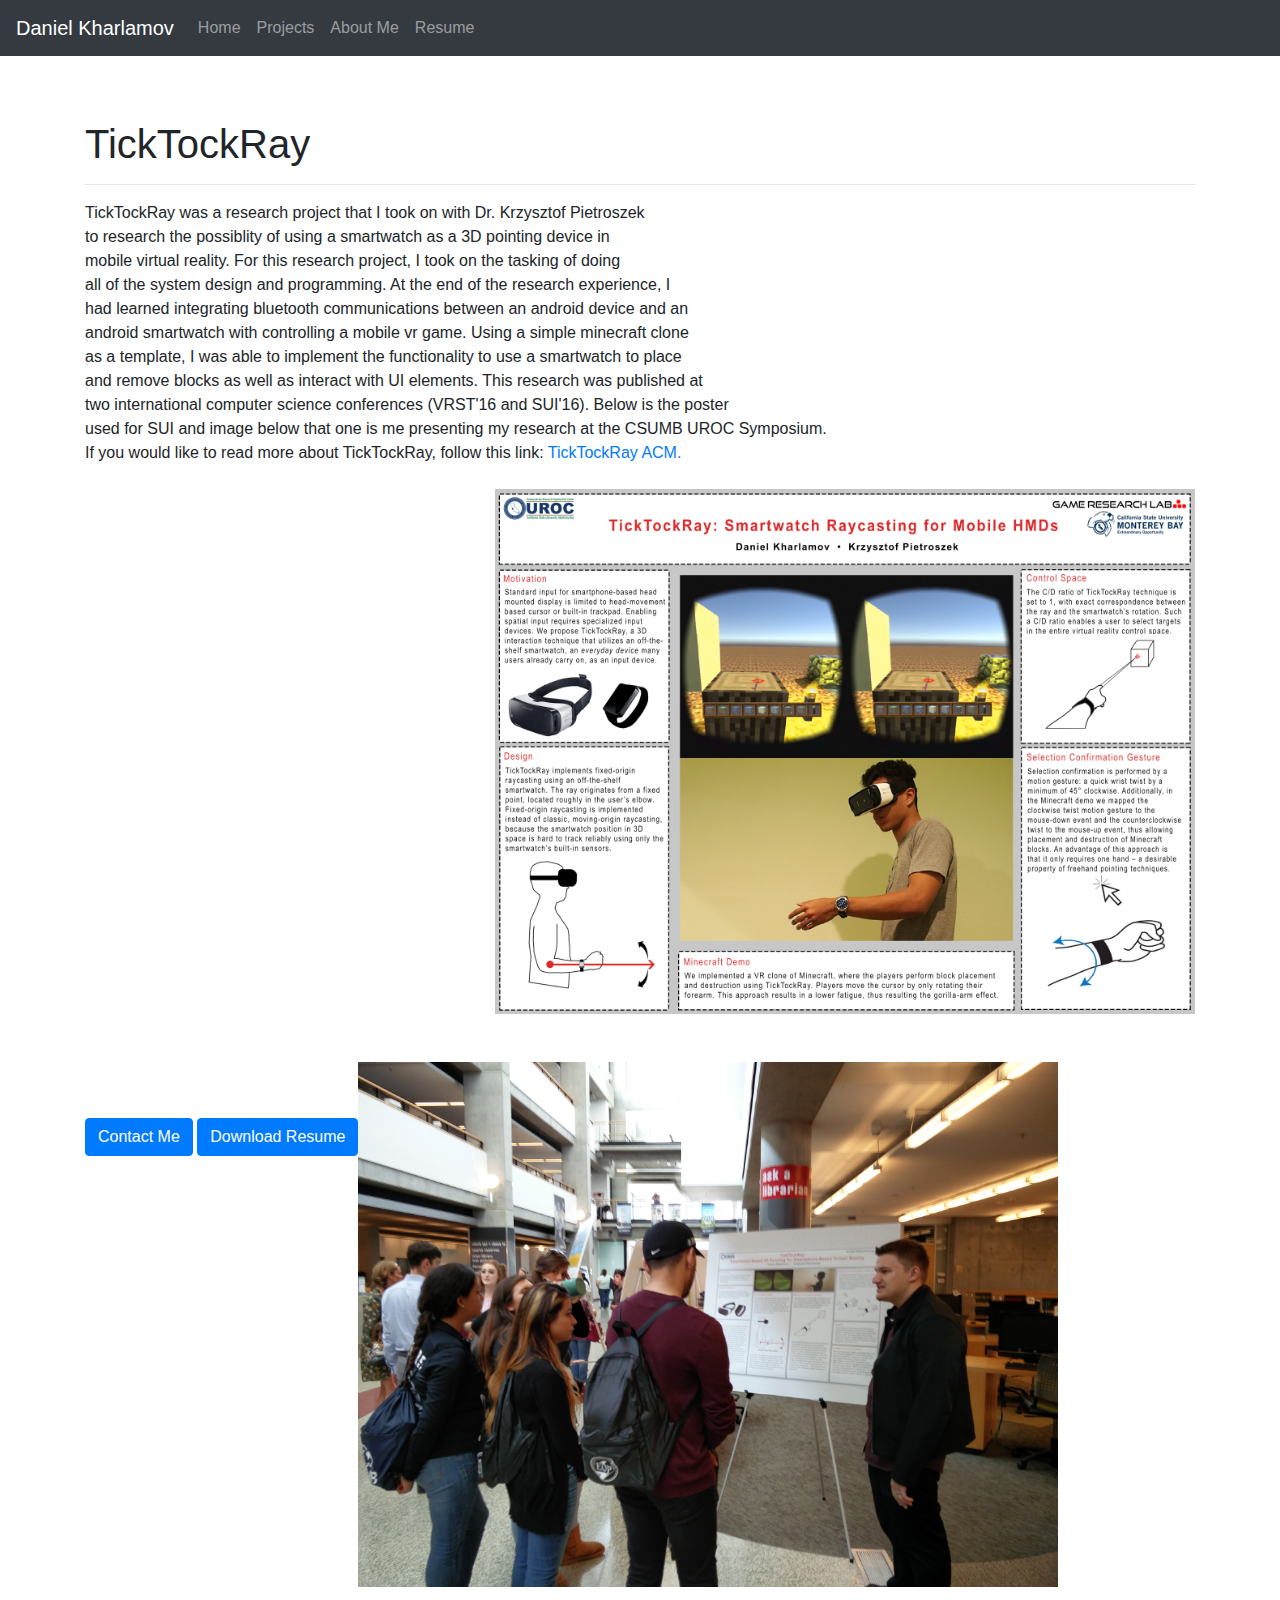
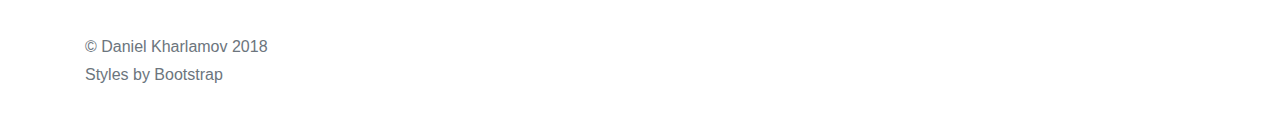
<file: ticktock.html>
<!doctype html>
<html lang="en">
  <!-- The theme and styles of this site are designed and the work of bootstrap. I take
        no credit for the design and bootstrap related code. Only the personal content
        can be attributed to me, Daniel Kharlamov.-->
  <head>
    <meta charset="utf-8">
    <meta name="viewport" content="width=device-width, initial-scale=1, shrink-to-fit=no">
    <meta name="author" content="Daniel Kharlamov">
    <link rel="icon" href="img/favicon.png">

    <title>Daniel Kharlamov</title>
    <script src="https://code.jquery.com/jquery-3.2.1.slim.min.js" integrity="sha384-KJ3o2DKtIkvYIK3UENzmM7KCkRr/rE9/Qpg6aAZGJwFDMVNA/GpGFF93hXpG5KkN" crossorigin="anonymous"></script>
    <script src="https://cdnjs.cloudflare.com/ajax/libs/popper.js/1.12.9/umd/popper.min.js" integrity="sha384-ApNbgh9B+Y1QKtv3Rn7W3mgPxhU9K/ScQsAP7hUibX39j7fakFPskvXusvfa0b4Q" crossorigin="anonymous"></script>
    <script src="https://maxcdn.bootstrapcdn.com/bootstrap/4.0.0/js/bootstrap.min.js" integrity="sha384-JZR6Spejh4U02d8jOt6vLEHfe/JQGiRRSQQxSfFWpi1MquVdAyjUar5+76PVCmYl" crossorigin="anonymous"></script>
    <link rel="stylesheet" href="https://maxcdn.bootstrapcdn.com/bootstrap/4.0.0/css/bootstrap.min.css" integrity="sha384-Gn5384xqQ1aoWXA+058RXPxPg6fy4IWvTNh0E263XmFcJlSAwiGgFAW/dAiS6JXm" crossorigin="anonymous">

    <link href="css/styles.css" rel="stylesheet">
  </head>

  <body>

    <nav class="navbar navbar-expand-md navbar-dark bg-dark mb-4">
      <a class="navbar-brand" href="index.html">Daniel Kharlamov</a>
      <button class="navbar-toggler" type="button" data-toggle="collapse" data-target="#navbarCollapse" aria-controls="navbarCollapse" aria-expanded="false" aria-label="Toggle navigation">
        <span class="navbar-toggler-icon"></span>
      </button>
      <div class="collapse navbar-collapse" id="navbarCollapse">
        <ul class="navbar-nav mr-auto">
          <li class="nav-item">
            <a class="nav-link" href="index.html">Home</a>
          </li>
          <li class="nav-item">
            <a class="nav-link" href="projects.html">Projects</a>
          </li>
          <li class="nav-item">
            <a class="nav-link" href="about.html">About Me</a>
          </li>
          <li class="nav-item">
            <a class="nav-link" href="resume.html">Resume</a>
          </li>
        </ul>
      </div>
    </nav>

    <main role="main">

      <section style="padding-top: 40px">
        <div class="container">
          <h1 class="jumbotron-heading">TickTockRay</h1>
          <hr>

          TickTockRay was a research project that I took on with Dr. Krzysztof Pietroszek<br>
          to research the possiblity of using a smartwatch as a 3D pointing device in <br>
          mobile virtual reality. For this research project, I took on the tasking of doing <br>
          all of the system design and programming. At the end of the research experience, I<br>
          had learned integrating bluetooth communications between an android device and an<br>
          android smartwatch with controlling a mobile vr game. Using a simple minecraft clone<br>
          as a template, I was able to implement the functionality to use a smartwatch to place<br>
          and remove blocks as well as interact with UI elements. This research was published at<br>
          two international computer science conferences (VRST'16 and SUI'16). Below is the poster<br>
          used for SUI and image below that one is me presenting my research at the CSUMB UROC Symposium.<br>
          If you would like to read more about TickTockRay, follow this link: <a href="https://dl.acm.org/author_page.cfm?id=99659076440&coll=DL&dl=ACM&trk=0">TickTockRay ACM.</a>


          <p>
            <br>
            <img src="img/postersui.png" style="width:700px;float:right;"></img>
            <div class="clearfix">
            <br><br>
            <img src="img/present.jpg" style="width:700px;float:right;"></img>
            <div class="clearfix">
            <br><br>
            <a href="#" class="btn btn-primary my-2">Contact Me</a>
            <a href="content/DanielKharlamovResume.pdf" class="btn btn-primary my-2">Download Resume</a>
          </p>
        </div>
      </section>


    </main>

    <footer class="text-muted">
      <div class="container">
        <p class="float-right">
        </p>
        <p>&copy; Daniel Kharlamov 2018</p>
        <p>Styles by Bootstrap</p>
      </div>
    </footer>

  </body>
</html>
</file>
<file: css/styles.css>
#pdfview {

  width: 100%;
  height: 2250px;

}

.clearfix{
  display: inline-block;
}

.arow {
  display: flex;
}

.acolumn {
  flex: 50%;
  padding: 10px;
}

//Bootstrap stuff {}
:root {
  --jumbotron-padding-y: 3rem;
}

.jumbotron {
  padding-top: var(--jumbotron-padding-y);
  padding-bottom: var(--jumbotron-padding-y);
  margin-bottom: 0;
  background-color: #fff;
}
@media (min-width: 768px) {
  .jumbotron {
    padding-top: calc(var(--jumbotron-padding-y) * 2);
    padding-bottom: calc(var(--jumbotron-padding-y) * 2);
  }
}

.jumbotron p:last-child {
  margin-bottom: 0;
}

.jumbotron-heading {
  font-weight: 300;
}

.jumbotron .container {
  max-width: 40rem;
}

footer {
  padding-top: 3rem;
  padding-bottom: 3rem;
}

footer p {
  margin-bottom: .25rem;
}

.box-shadow { box-shadow: 0 .25rem .75rem rgba(0, 0, 0, .05); }
//end Bootstrap stuff {}
</file>
